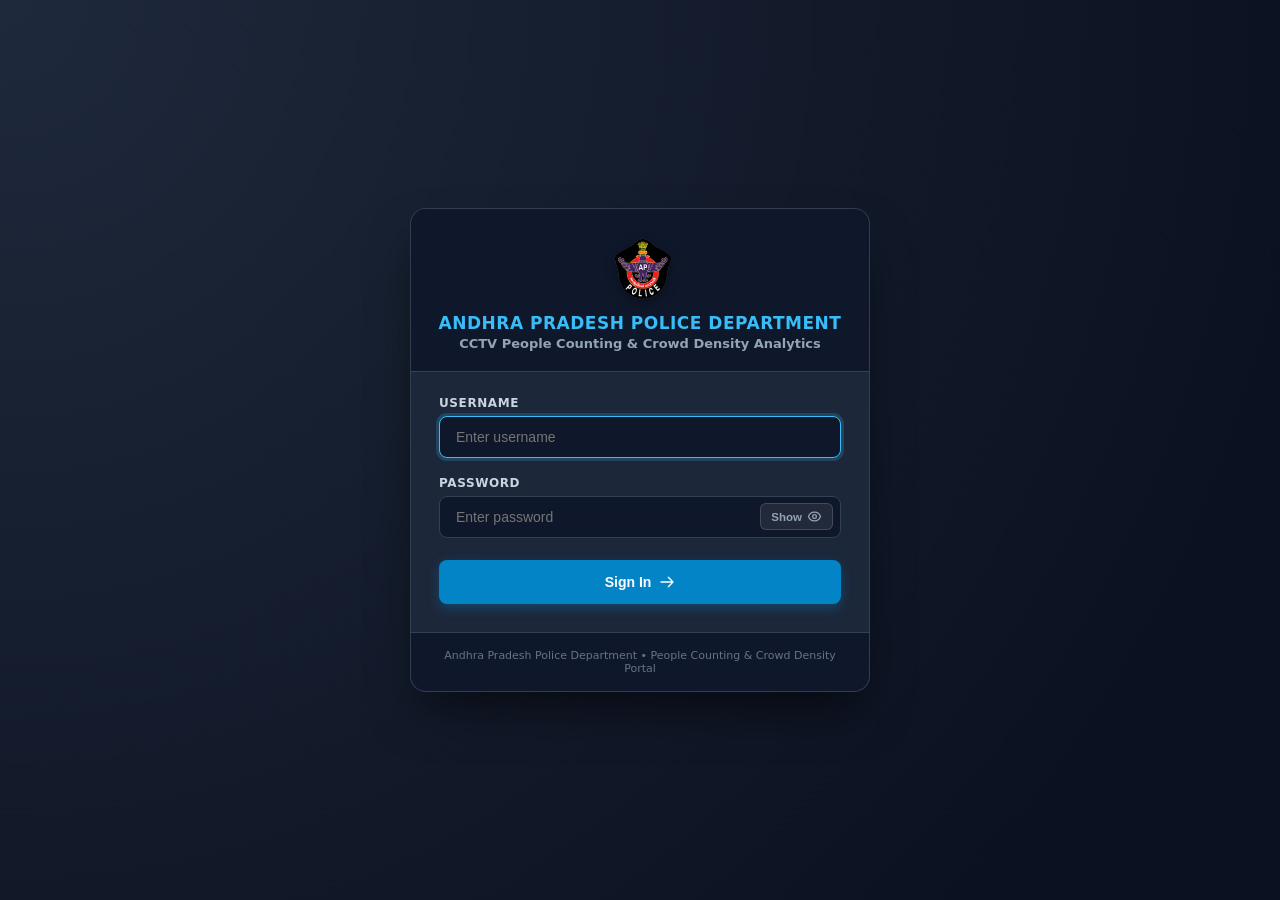
<file: static/login.html>
<!DOCTYPE html>
<html lang="en">
<head>
  <meta charset="UTF-8">
  <meta name="viewport" content="width=device-width, initial-scale=1.0">
  <title>People Counting &amp; Crowd Density - Login</title>
  <link rel="icon" href="data:,">
  <style>
    :root {
      --bg-gradient-start: #0b1120;
      --bg-gradient-end: #0f172a;
      --card-bg: rgba(30, 41, 59, 0.95);
      --accent-blue: #0284c7;
      --accent-hover: #0369a1;
      --accent-emerald: #10b981;
      --accent-purple: #8b5cf6;
      --text-main: #f8fafc;
      --text-muted: #94a3b8;
      --border-color: #334155;
      --error-red: #ef4444;
    }

    * {
      box-sizing: border-box;
      margin: 0;
      padding: 0;
    }

    body {
      min-height: 100vh;
      font-family: ui-sans-serif, system-ui, -apple-system, BlinkMacSystemFont, "Segoe UI", Roboto, Arial, sans-serif;
      background: radial-gradient(circle at top left, #1e293b, #0b1120 85%);
      display: flex;
      align-items: center;
      justify-content: center;
      padding: 24px;
      color: var(--text-main);
    }

    .login-card {
      width: 100%;
      max-width: 460px;
      background: var(--card-bg);
      border-radius: 16px;
      box-shadow: 0 25px 50px -12px rgba(0, 0, 0, 0.6);
      overflow: hidden;
      backdrop-filter: blur(16px);
      border: 1px solid rgba(255, 255, 255, 0.1);
    }

    .login-header {
      background: #0f172a;
      padding: 28px 24px 20px;
      text-align: center;
      border-bottom: 1px solid var(--border-color);
      display: flex;
      flex-direction: column;
      align-items: center;
      gap: 12px;
    }

    .brand-logo {
      height: 64px;
      width: auto;
      object-fit: contain;
      filter: drop-shadow(0 4px 6px rgba(0,0,0,0.3));
    }

    .brand-title {
      font-size: 17px;
      font-weight: 800;
      color: #38bdf8;
      text-transform: uppercase;
      letter-spacing: 0.5px;
      line-height: 1.2;
    }

    .brand-subtitle {
      font-size: 13px;
      font-weight: 600;
      color: #94a3b8;
      margin-top: 2px;
    }

    /* Role Selection Tabs */
    .role-tabs {
      display: grid;
      grid-template-columns: 1fr 1fr;
      padding: 6px;
      margin: 20px 24px 0;
      background: #0f172a;
      border-radius: 10px;
      border: 1px solid var(--border-color);
      gap: 6px;
    }

    .role-tab {
      background: transparent;
      border: none;
      color: var(--text-muted);
      font-size: 13px;
      font-weight: 700;
      padding: 10px 12px;
      border-radius: 6px;
      cursor: pointer;
      display: flex;
      align-items: center;
      justify-content: center;
      gap: 8px;
      transition: all 0.2s ease;
    }

    .role-tab:hover {
      color: #ffffff;
      background: rgba(255, 255, 255, 0.05);
    }

    .role-tab.active {
      background: var(--accent-blue);
      color: #ffffff;
      box-shadow: 0 2px 8px rgba(2, 132, 199, 0.4);
    }

    .role-tab.active.admin-tab {
      background: linear-gradient(135deg, #0284c7, #6366f1);
    }

    .login-body {
      padding: 24px 28px 28px;
    }

    .role-badge-container {
      margin-bottom: 18px;
      display: flex;
      align-items: center;
      justify-content: space-between;
      padding: 10px 14px;
      border-radius: 8px;
      background: rgba(2, 132, 199, 0.1);
      border: 1px solid rgba(2, 132, 199, 0.25);
    }

    .role-badge-label {
      font-size: 12px;
      font-weight: 700;
      color: #38bdf8;
      display: flex;
      align-items: center;
      gap: 6px;
    }

    .role-badge-desc {
      font-size: 11px;
      color: #94a3b8;
    }

    .login-form {
      display: flex;
      flex-direction: column;
      gap: 18px;
    }

    .form-group {
      display: flex;
      flex-direction: column;
      gap: 6px;
    }

    .form-label {
      font-size: 12px;
      font-weight: 700;
      color: #cbd5e1;
      text-transform: uppercase;
      letter-spacing: 0.05em;
    }

    .form-input {
      width: 100%;
      padding: 12px 16px;
      font-size: 14px;
      border-radius: 8px;
      border: 1px solid var(--border-color);
      background: #0f172a;
      color: #f8fafc;
      outline: none;
      transition: all 0.2s ease;
    }

    .form-input:focus {
      border-color: #38bdf8;
      box-shadow: 0 0 0 3px rgba(56, 189, 248, 0.2);
    }

    .password-wrapper {
      position: relative;
      display: flex;
      align-items: center;
      width: 100%;
    }

    .password-wrapper .form-input {
      padding-right: 80px;
    }

    .password-toggle-btn {
      position: absolute;
      right: 8px;
      background: rgba(255, 255, 255, 0.08);
      border: 1px solid rgba(255, 255, 255, 0.15);
      color: #94a3b8;
      font-size: 11.5px;
      font-weight: 700;
      padding: 5px 10px;
      border-radius: 6px;
      cursor: pointer;
      display: inline-flex;
      align-items: center;
      gap: 5px;
      transition: all 0.2s ease;
      user-select: none;
    }

    .password-toggle-btn:hover {
      background: rgba(56, 189, 248, 0.18);
      color: #38bdf8;
      border-color: rgba(56, 189, 248, 0.4);
    }

    .error-alert {
      background: rgba(239, 68, 68, 0.15);
      border: 1px solid rgba(239, 68, 68, 0.35);
      color: #fca5a5;
      padding: 12px 14px;
      border-radius: 8px;
      font-size: 13px;
      font-weight: 600;
      display: none;
      align-items: center;
      gap: 10px;
    }

    .submit-btn {
      width: 100%;
      background: var(--accent-blue);
      color: #ffffff;
      border: none;
      padding: 14px;
      border-radius: 8px;
      font-size: 14px;
      font-weight: 700;
      cursor: pointer;
      transition: background 0.2s ease, transform 0.1s ease;
      display: flex;
      align-items: center;
      justify-content: center;
      gap: 8px;
      box-shadow: 0 4px 12px rgba(2, 132, 199, 0.35);
      margin-top: 4px;
    }

    .submit-btn:hover {
      background: var(--accent-hover);
    }

    .submit-btn:active {
      transform: scale(0.99);
    }

    .login-footer {
      padding: 16px 24px;
      text-align: center;
      font-size: 11px;
      color: #64748b;
      border-top: 1px solid var(--border-color);
      background: #0f172a;
      display: flex;
      flex-direction: column;
      gap: 6px;
      align-items: center;
    }

    .powered-by {
      font-size: 12px;
      font-weight: 600;
      color: #94a3b8;
      display: inline-flex;
      align-items: center;
      gap: 4px;
    }

    .powered-by span {
      font-weight: 800;
      color: #38bdf8;
      letter-spacing: 0.2px;
    }
  </style>
</head>
<body>
  <div class="login-card">
    <div class="login-header">
      <img src="/static/monitor/img/ap_police_logo.png" alt="AP Police Logo" class="brand-logo">
      <div>
        <h1 class="brand-title">Andhra Pradesh Police Department</h1>
        <div class="brand-subtitle" id="headerSubtitle">CCTV People Counting &amp; Crowd Density Analytics</div>
      </div>
    </div>

    <div class="login-body">
      <form id="loginForm" class="login-form" method="POST" action="/login">
        <div id="errorAlert" class="error-alert">
          <svg style="width: 20px; height: 20px; flex-shrink: 0;" fill="none" viewBox="0 0 24 24" stroke="currentColor">
            <path stroke-linecap="round" stroke-linejoin="round" stroke-width="2" d="M12 9v2m0 4h.01m-6.938 4h13.856c1.54 0 2.502-1.667 1.732-3L13.732 4c-.77-1.333-2.694-1.333-3.464 0L3.34 16c-.77 1.333.192 3 1.732 3z" />
          </svg>
          <span id="errorMessage">Invalid username or password</span>
        </div>

        <div class="form-group">
          <label class="form-label" for="username">Username</label>
          <input type="text" id="username" name="username" class="form-input" placeholder="Enter username" required autofocus autocomplete="username">
        </div>

        <div class="form-group">
          <label class="form-label" for="password">Password</label>
          <div class="password-wrapper">
            <input type="password" id="password" name="password" class="form-input" placeholder="Enter password" required autocomplete="current-password">
            <button type="button" id="togglePasswordBtn" class="password-toggle-btn" onclick="togglePasswordVisibility()" aria-label="Toggle password visibility">
              <span id="passwordToggleText">Show</span>
              <svg id="eyeIcon" style="width: 15px; height: 15px;" fill="none" viewBox="0 0 24 24" stroke="currentColor">
                <path stroke-linecap="round" stroke-linejoin="round" stroke-width="2" d="M15 12a3 3 0 11-6 0 3 3 0 016 0z" />
                <path stroke-linecap="round" stroke-linejoin="round" stroke-width="2" d="M2.458 12C3.732 7.943 7.523 5 12 5c4.478 0 8.268 2.943 9.542 7-1.274 4.057-5.064 7-9.542 7-4.477 0-8.268-2.943-9.542-7z" />
              </svg>
            </button>
          </div>
        </div>

        <button type="submit" class="submit-btn" id="submitBtn">
          <span id="submitBtnText">Sign In</span>
          <svg style="width: 16px; height: 16px;" fill="none" viewBox="0 0 24 24" stroke="currentColor">
            <path stroke-linecap="round" stroke-linejoin="round" stroke-width="2" d="M14 5l7 7m0 0l-7 7m7-7H3" />
          </svg>
        </button>
      </form>
    </div>

    <div class="login-footer">
      <div>Andhra Pradesh Police Department &bull; People Counting &amp; Crowd Density Portal</div>
    </div>
  </div>

  <script>
    const urlParams = new URLSearchParams(window.location.search);
    const redirectParam = urlParams.get("redirect") || "/";
    const alertEl = document.getElementById("errorAlert");
    const msgEl = document.getElementById("errorMessage");
    if (urlParams.get("error") === "expired") { msgEl.textContent = "Session expired. Please log in again."; alertEl.style.display = "flex"; }

    function togglePasswordVisibility() {
      const pwd = document.getElementById("password");
      const toggleText = document.getElementById("passwordToggleText");
      pwd.type = pwd.type === "password" ? "text" : "password";
      toggleText.textContent = pwd.type === "password" ? "Show" : "Hide";
    }

    document.getElementById("loginForm").addEventListener("submit", async (e) => {
      e.preventDefault();
      const form = e.target, btn = document.getElementById("submitBtn");
      alertEl.style.display = "none"; btn.disabled = true;
      try {
        const res = await fetch("/login", {
          method: "POST", headers: { "Content-Type": "application/json" },
          body: JSON.stringify({ username: form.username.value.trim(), password: form.password.value, redirect: redirectParam })
        });
        const data = await res.json().catch(() => ({}));
        if (res.ok) { window.location.href = data.redirect || "/"; return; }
        msgEl.textContent = data.detail || "Invalid username or password.";
      } catch (err) {
        msgEl.textContent = "Connection error. Please try again.";
      }
      alertEl.style.display = "flex"; btn.disabled = false;
    });
  </script>
</body>
</html>
</file>
